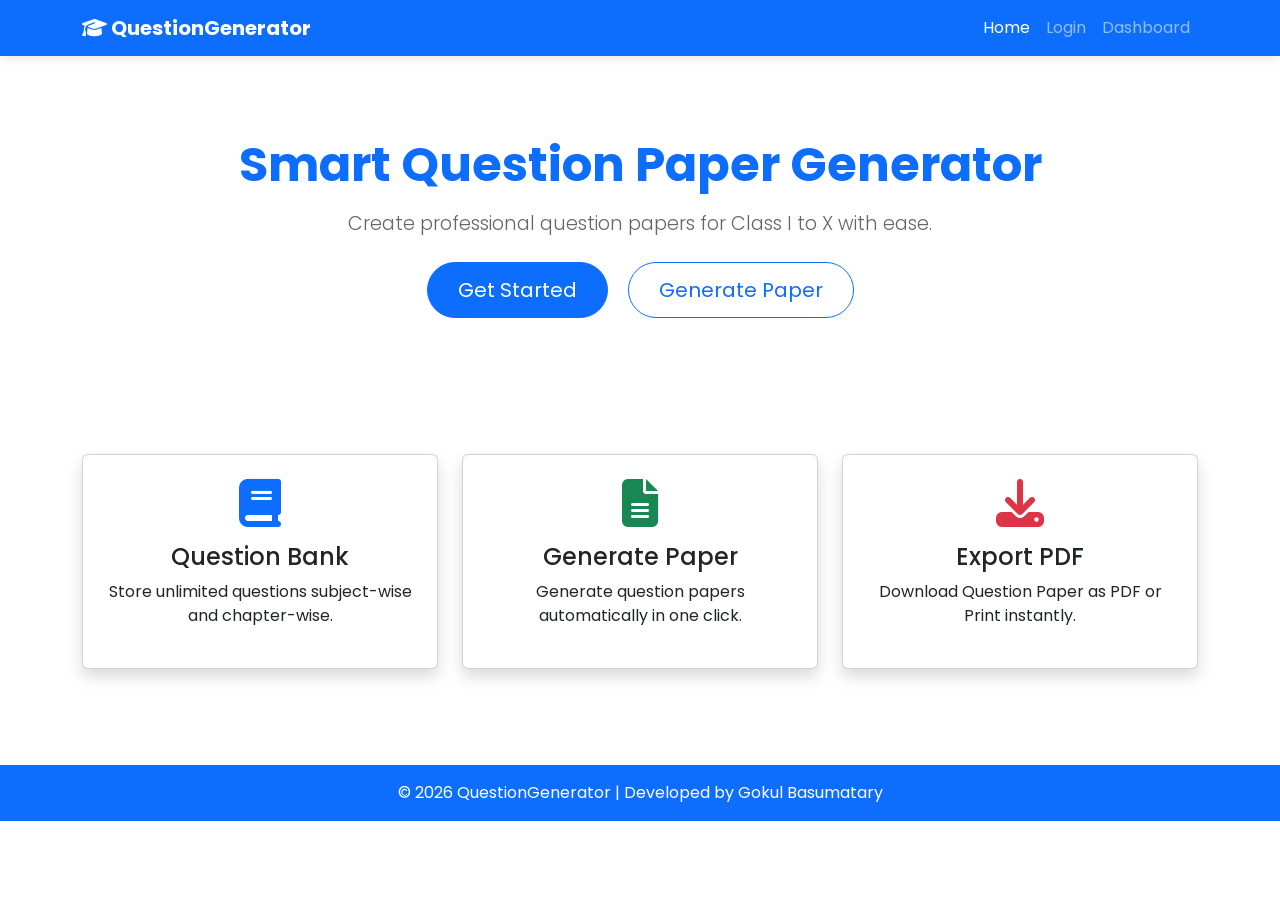
<file: index.html>
<!DOCTYPE html>
<html lang="en">
<head>
    <meta charset="UTF-8">
    <meta name="viewport" content="width=device-width, initial-scale=1.0">
    <title>QuestionGenerator</title>

    <link rel="stylesheet" href="css/style.css">

    <!-- Bootstrap -->
    <link href="https://cdn.jsdelivr.net/npm/bootstrap@5.3.7/dist/css/bootstrap.min.css" rel="stylesheet">

    <!-- Font Awesome -->
    <link rel="stylesheet" href="https://cdnjs.cloudflare.com/ajax/libs/font-awesome/6.7.2/css/all.min.css">
</head>
<body>

<!-- Navbar -->
<nav class="navbar navbar-expand-lg navbar-dark bg-primary">
    <div class="container">
        <a class="navbar-brand fw-bold" href="#">
            <i class="fa-solid fa-graduation-cap"></i>
            QuestionGenerator
        </a>

        <button class="navbar-toggler" data-bs-toggle="collapse" data-bs-target="#menu">
            <span class="navbar-toggler-icon"></span>
        </button>

        <div class="collapse navbar-collapse" id="menu">
            <ul class="navbar-nav ms-auto">
                <li class="nav-item">
                    <a href="index.html" class="nav-link active">Home</a>
                </li>

                <li class="nav-item">
                    <a href="login.html" class="nav-link">Login</a>
                </li>

                <li class="nav-item">
                    <a href="dashboard.html" class="nav-link">Dashboard</a>
                </li>
            </ul>
        </div>
    </div>
</nav>

<!-- Hero -->
<section class="hero container">

    <h1 class="display-4 fw-bold">
        Smart Question Paper Generator
    </h1>

    <p class="lead mt-3">
        Create professional question papers for Class I to X with ease.
    </p>

    <a href="login.html" class="btn btn-primary btn-lg m-2">
        Get Started
    </a>

    <a href="generate-paper.html" class="btn btn-outline-primary btn-lg m-2">
        Generate Paper
    </a>

</section>

<!-- Features -->

<section class="container py-5">

<div class="row g-4">

<div class="col-md-4">

<div class="card shadow p-4 text-center">

<i class="fa-solid fa-book fa-3x text-primary mb-3"></i>

<h4>Question Bank</h4>

<p>
Store unlimited questions subject-wise and chapter-wise.
</p>

</div>

</div>

<div class="col-md-4">

<div class="card shadow p-4 text-center">

<i class="fa-solid fa-file-lines fa-3x text-success mb-3"></i>

<h4>Generate Paper</h4>

<p>
Generate question papers automatically in one click.
</p>

</div>

</div>

<div class="col-md-4">

<div class="card shadow p-4 text-center">

<i class="fa-solid fa-download fa-3x text-danger mb-3"></i>

<h4>Export PDF</h4>

<p>
Download Question Paper as PDF or Print instantly.
</p>

</div>

</div>

</div>

</section>

<!-- Footer -->

<footer class="bg-primary text-white text-center p-3 mt-5">

<p class="mb-0">
© 2026 QuestionGenerator | Developed by Gokul Basumatary
</p>

</footer>

<script src="https://cdn.jsdelivr.net/npm/bootstrap@5.3.7/dist/js/bootstrap.bundle.min.js"></script>

</body>
</html>
</file>
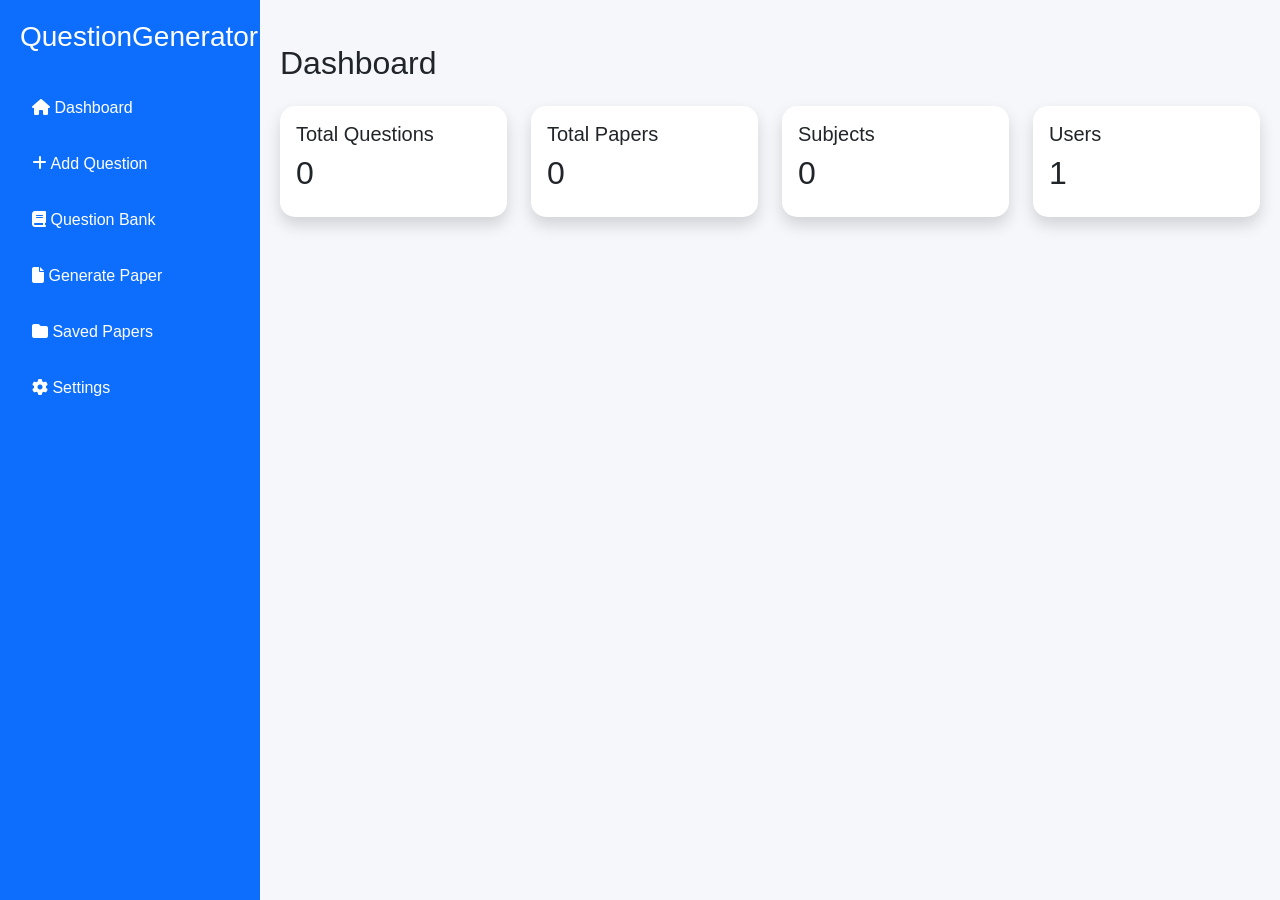
<file: dashboard.html>
<!DOCTYPE html>
<html lang="en">
<head>
    <meta charset="UTF-8">
    <meta name="viewport" content="width=device-width, initial-scale=1.0">
    <title>Dashboard - QuestionGenerator</title>

    <link href="https://cdn.jsdelivr.net/npm/bootstrap@5.3.7/dist/css/bootstrap.min.css" rel="stylesheet">
    <link rel="stylesheet" href="css/dashboard.css">
    <link rel="stylesheet" href="https://cdnjs.cloudflare.com/ajax/libs/font-awesome/6.7.2/css/all.min.css">
</head>
<body>

<div class="d-flex">

    <!-- Sidebar -->
    <div class="sidebar">
        <h3>QuestionGenerator</h3>

        <a href="dashboard.html"><i class="fa fa-home"></i> Dashboard</a>
        <a href="add-question.html"><i class="fa fa-plus"></i> Add Question</a>
        <a href="question-bank.html"><i class="fa fa-book"></i> Question Bank</a>
        <a href="generate-paper.html"><i class="fa fa-file"></i> Generate Paper</a>
        <a href="saved-papers.html"><i class="fa fa-folder"></i> Saved Papers</a>
        <a href="settings.html"><i class="fa fa-gear"></i> Settings</a>
    </div>

    <!-- Main Content -->
    <div class="content container-fluid">

        <h2 class="mt-4">Dashboard</h2>

        <div class="row mt-4">

            <div class="col-md-3">
                <div class="card p-3 shadow">
                    <h5>Total Questions</h5>
                    <h2>0</h2>
                </div>
            </div>

            <div class="col-md-3">
                <div class="card p-3 shadow">
                    <h5>Total Papers</h5>
                    <h2>0</h2>
                </div>
            </div>

            <div class="col-md-3">
                <div class="card p-3 shadow">
                    <h5>Subjects</h5>
                    <h2>0</h2>
                </div>
            </div>

            <div class="col-md-3">
                <div class="card p-3 shadow">
                    <h5>Users</h5>
                    <h2>1</h2>
                </div>
            </div>

        </div>

    </div>

</div>

</body>
</html>
</file>
<file: css/style.css>
/* Google Font */
@import url('https://fonts.googleapis.com/css2?family=Poppins:wght@300;400;500;600;700&display=swap');

*{
    margin:0;
    padding:0;
    box-sizing:border-box;
    font-family:'Poppins',sans-serif;
}

body{
    background:#f5f7fb;
    color:#333;
}

/* Navbar */
.navbar{
    box-shadow:0 2px 10px rgba(0,0,0,.1);
}

/* Hero */
.hero{
    padding:80px 20px;
    text-align:center;
}

.hero h1{
    font-size:3rem;
    font-weight:700;
    color:#0d6efd;
}

.hero p{
    margin-top:15px;
    font-size:1.2rem;
    color:#666;
}

.hero .btn{
    margin:10px;
    padding:12px 30px;
    border-radius:30px;
}

/* Cards */
.card{
    border:none;
    border-radius:15px;
    transition:.3s;
}

.card:hover{
    transform:translateY(-8px);
    box-shadow:0 10px 30px rgba(0,0,0,.15);
}

.card i{
    margin-bottom:15px;
}

/* Footer */
footer{
    margin-top:60px;
}

/* Mobile */
@media(max-width:768px){

.hero h1{
    font-size:2rem;
}

.hero p{
    font-size:1rem;
}

}
</file>
<file: css/dashboard.css>
body{
    margin:0;
    background:#f5f7fb;
    font-family:Poppins,sans-serif;
}

.sidebar{
    width:260px;
    min-height:100vh;
    background:#0d6efd;
    color:#fff;
    padding:20px;
}

.sidebar h3{
    margin-bottom:30px;
}

.sidebar a{
    display:block;
    color:#fff;
    text-decoration:none;
    padding:12px;
    margin-bottom:8px;
    border-radius:8px;
}

.sidebar a:hover{
    background:rgba(255,255,255,.2);
}

.content{
    padding:20px;
    flex:1;
}

.card{
    border:none;
    border-radius:15px;
}
</file>
